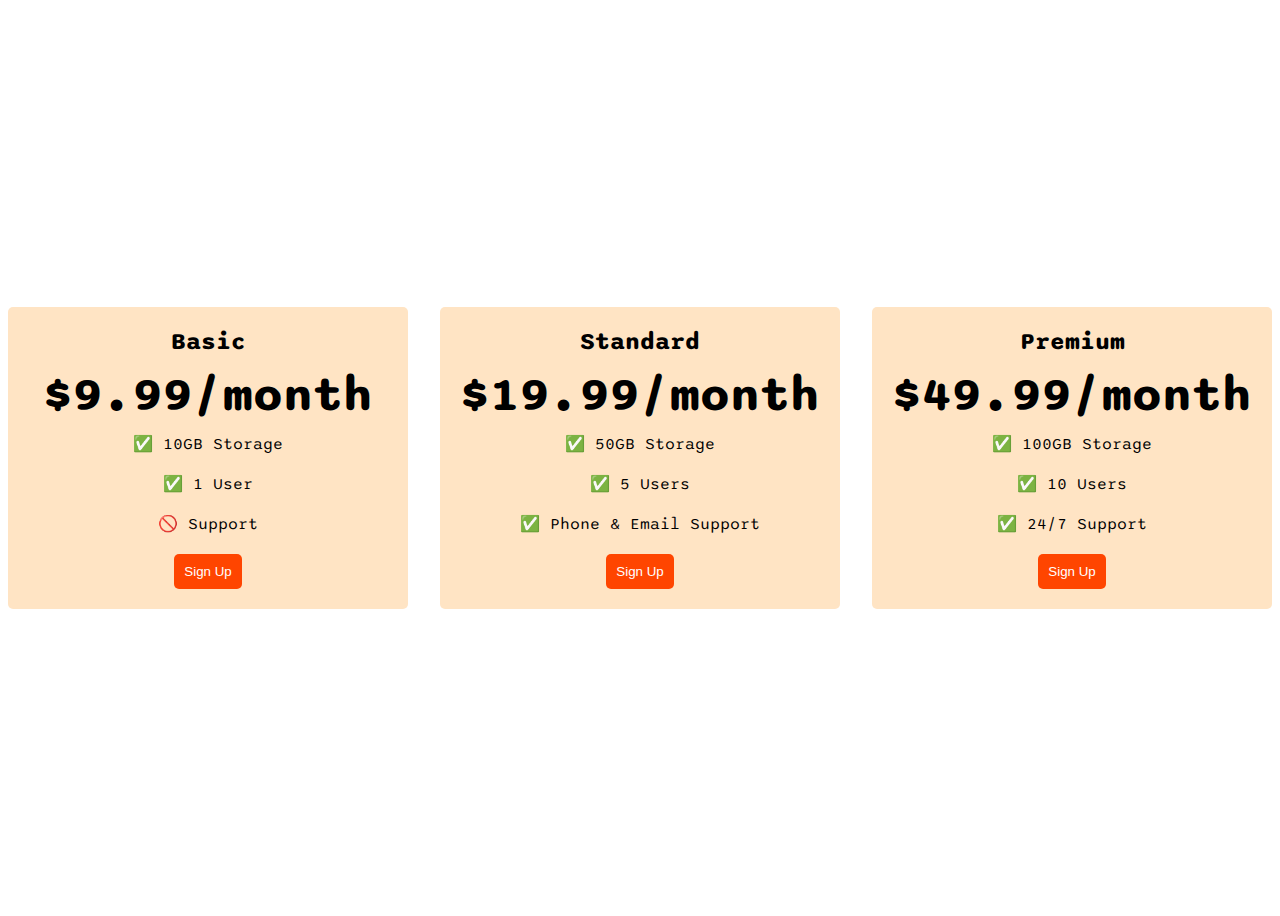
<file: Flexbox Pricing Table Project/index.html>
<!DOCTYPE html>
<html>

<head>
  <title>Flexbox Pricing Table</title>
  <link rel="preconnect" href="https://fonts.googleapis.com">
  <link rel="preconnect" href="https://fonts.gstatic.com" crossorigin>
  <link href="https://fonts.googleapis.com/css2?family=Sono:wght@400;700&display=swap" rel="stylesheet">
  <style>
    body {
      font-family: 'Sono', sans-serif;
    }

    .pricing-container {
      display: flex;
      justify-content: center;
      align-items: center;
      height: 100vh;
      gap: 2rem;
    }

    .pricing-plan {
      flex: 1;
      background-color: bisque;
      max-width: 400px;
      text-align: center;
      padding: 20px;
      border-radius: 5px;
    }

    .plan-title {
      font-size: 24px;
      font-weight: bold;
      margin-bottom: 10px;
    }

    .plan-price {
      font-size: 48px;
      font-weight: bold;
      margin-bottom: 10px
    }

    .plan-features{
      list-style: none;
      margin: 0px;
      padding: 0px;
    }

    .plan-features li{
      margin-bottom: 20px;
    }

    .plan-button{
      background-color: orangered;
      color: white;
      border-radius: 5px;
      padding: 10px;
      border: none;

    }

    /* Hint: What can you do with a media query and flexbox? */
    @media (max-width: 1250px) {
      .pricing-container {
        flex-direction: column;
        height: 100%;
      }
    }
  </style>
</head>

<body>
  <div class="pricing-container">
    <div class="pricing-plan">
      <div class="plan-title">Basic</div>
      <div class="plan-price">$9.99/month</div>
      <ul class="plan-features">
        <li>✅ 10GB Storage</li>
        <li>✅ 1 User</li>
        <li>🚫 Support</li>
      </ul>
      <button class="plan-button">Sign Up</a>
    </div>
    <div class="pricing-plan">
      <div class="plan-title">Standard</div>
      <div class="plan-price"> $19.99/month</div>
      <ul class="plan-features">
        <li>✅ 50GB Storage</li>
        <li>✅ 5 Users</li>
        <li>✅ Phone &amp; Email Support</li>
      </ul>
      <button class="plan-button">Sign Up</a>
    </div>
    <div class="pricing-plan">
      <div class="plan-title"> Premium</div>
      <div class="plan-price"> $49.99/month</div>
      <ul class="plan-features">
        <li>✅ 100GB Storage</li>
        <li>✅ 10 Users</li>
        <li>✅ 24/7 Support</li>
      </ul>
      <button class="plan-button">Sign Up</a>
    </div>
  </div>

</body>

</html>
</file>
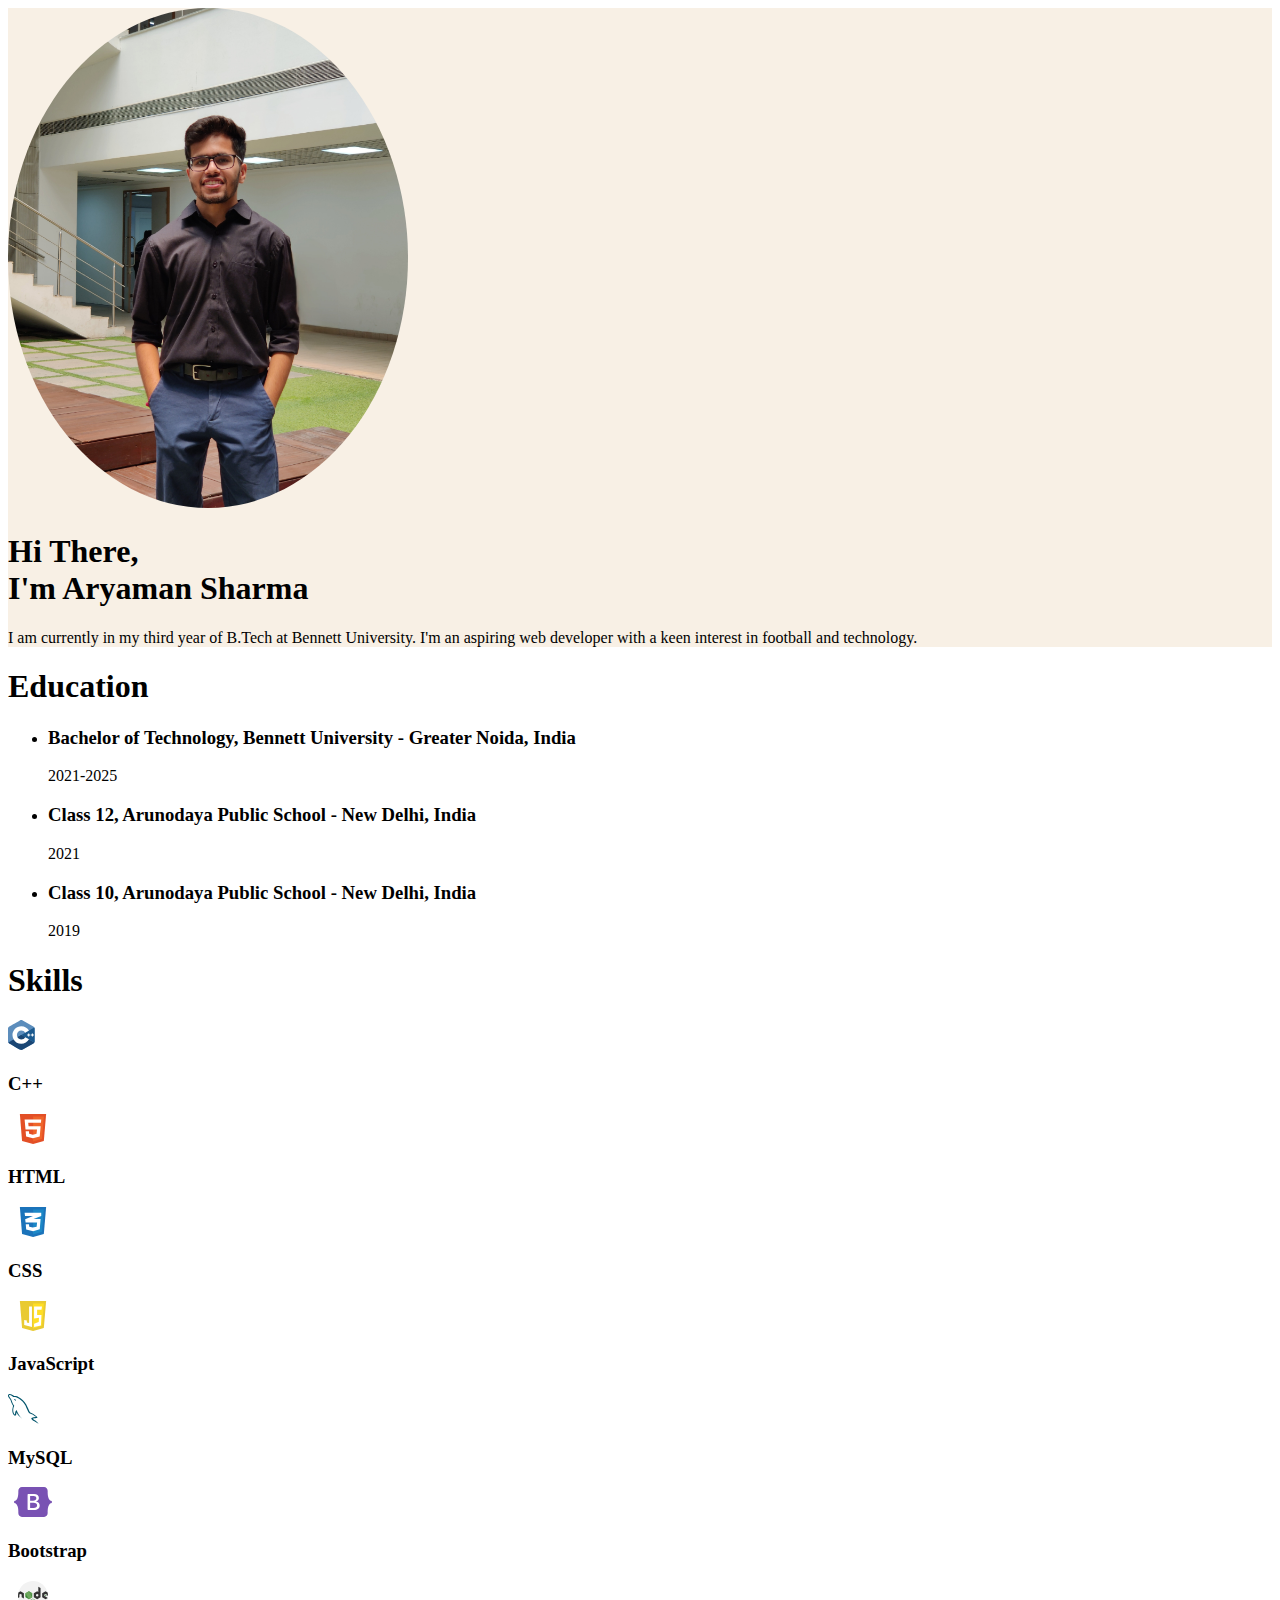
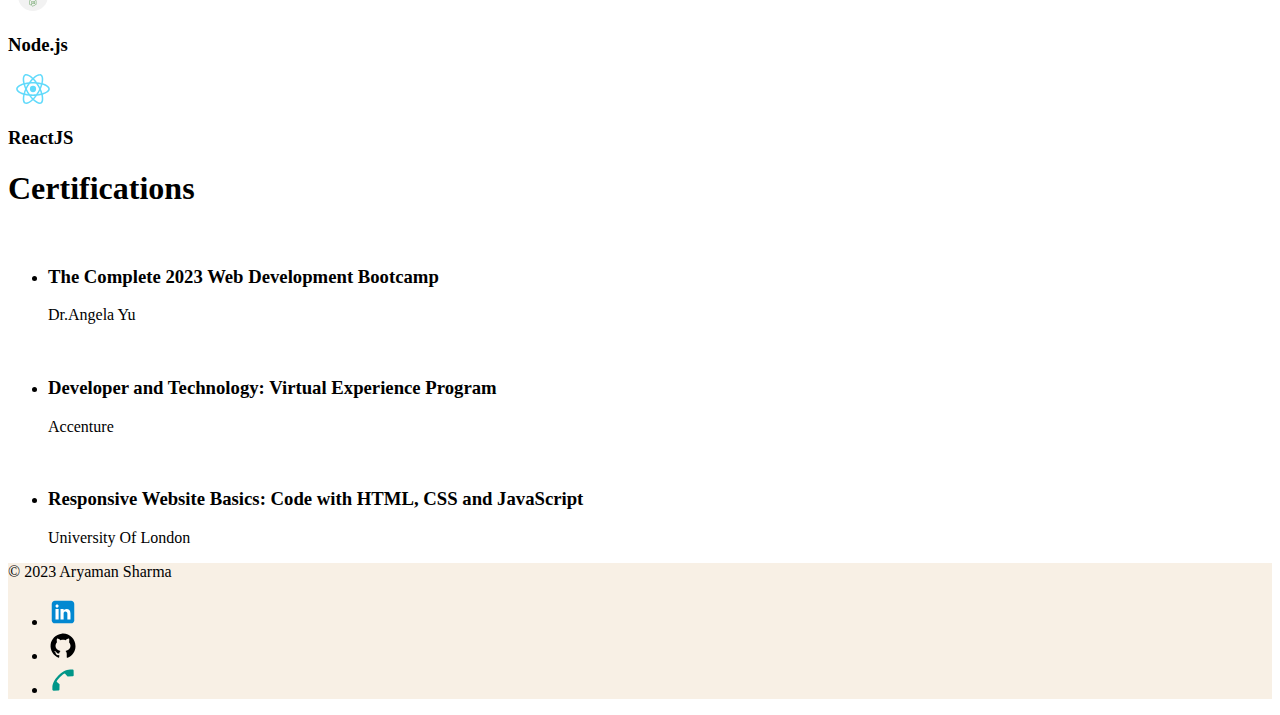
<file: Portfolio Website/index.html>
<!DOCTYPE html>
<html lang="en">
<head>
    <meta charset="UTF-8">
    <meta name="viewport" content="width=device-width, initial-scale=1.0">
    <title>Personal Portfolio</title>
    <link href="https://cdn.jsdelivr.net/npm/bootstrap@5.3.2/dist/css/bootstrap.min.css" rel="stylesheet" integrity="sha384-T3c6CoIi6uLrA9TneNEoa7RxnatzjcDSCmG1MXxSR1GAsXEV/Dwwykc2MPK8M2HN" crossorigin="anonymous">
    <link rel="stylesheet" href="styles.css">
</head>
<body>
  
  <!-- About -->
    <section id="about">
        <div class="container px-4 py-5" id="icon-grid">
            <div class="row flex-lg-row-reverse align-items-center g-5 py-5">
              <div class="col-10 col-sm-8 col-lg-6">
                <img src="./images/profile.jpg" class="d-block mx-lg-auto img-fluid" alt="Bootstrap Themes" width="700" height="500" loading="lazy">
              </div>
              <div class="col-lg-6">
                <h1 class="display-5 fw-bold text-body-emphasis lh-1 mb-3">Hi There, <br> I'm Aryaman Sharma</h1>
                <p class="lead"> I am currently in my third year of B.Tech at Bennett University. I'm an aspiring web developer with a keen interest in football and technology. </p>
              </div>
            </div>
          </div>
    </section>
  <!-- About -->

  <!-- Education -->
    <section id="education">
      <div class="container px-4 py-5">
        <h1 class="pb-2 border-bottom">Education</h1>
        <ul>
          <li><h3 class="mb-0 fs-4 text-body-emphasis">Bachelor of Technology, Bennett University - Greater Noida, India</h3></li>
          <p class="fs-5 text-body-secondary">2021-2025</p>
          <li><h3 class="mb-0 fs-4 text-body-emphasis">Class 12, Arunodaya Public School - New Delhi, India</h3></li>
          <p class="fs-5 text-body-secondary">2021</p>
          <li><h3 class="mb-0 fs-4 text-body-emphasis">Class 10, Arunodaya Public School - New Delhi, India</h3></li>
          <p class="fs-5 text-body-secondary">2019</p>
        </ul>
      </div>
    </section>
  <!-- Education -->

  <!-- Skills   -->
    <section id="skills">
        <div class="container px-4 py-5" id="icon-grid">
            <h1 class="pb-2 border-bottom">Skills</h1>
        
            <div class="row row-cols-1 row-cols-sm-2 row-cols-md-3 row-cols-lg-4 g-4 py-5">
              <div class="col d-flex align-items-start">
                <svg width="50" height="30" viewBox="0 0 256 288" xmlns="http://www.w3.org/2000/svg" preserveAspectRatio="xMinYMin meet"><path d="M255.569 84.72c-.002-4.83-1.035-9.098-3.124-12.761-2.052-3.602-5.125-6.621-9.247-9.008-34.025-19.619-68.083-39.178-102.097-58.817-9.17-5.294-18.061-5.101-27.163.269C100.395 12.39 32.59 51.237 12.385 62.94 4.064 67.757.015 75.129.013 84.711 0 124.166.013 163.62 0 203.076c.002 4.724.991 8.909 2.988 12.517 2.053 3.711 5.169 6.813 9.386 9.254 20.206 11.703 88.02 50.547 101.56 58.536 9.106 5.373 17.997 5.565 27.17.269 34.015-19.64 68.075-39.198 102.105-58.817 4.217-2.44 7.333-5.544 9.386-9.252 1.994-3.608 2.985-7.793 2.987-12.518 0 0 0-78.889-.013-118.345" fill="#5C8DBC"/><path d="M128.182 143.509L2.988 215.593c2.053 3.711 5.169 6.813 9.386 9.254 20.206 11.703 88.02 50.547 101.56 58.536 9.106 5.373 17.997 5.565 27.17.269 34.015-19.64 68.075-39.198 102.105-58.817 4.217-2.44 7.333-5.544 9.386-9.252l-124.413-72.074" fill="#1A4674"/><path d="M91.101 164.861c7.285 12.718 20.98 21.296 36.69 21.296 15.807 0 29.58-8.687 36.828-21.541l-36.437-21.107-37.081 21.352" fill="#1A4674"/><path d="M255.569 84.72c-.002-4.83-1.035-9.098-3.124-12.761l-124.263 71.55 124.413 72.074c1.994-3.608 2.985-7.793 2.987-12.518 0 0 0-78.889-.013-118.345" fill="#1B598E"/><path d="M248.728 148.661h-9.722v9.724h-9.724v-9.724h-9.721v-9.721h9.721v-9.722h9.724v9.722h9.722v9.721M213.253 148.661h-9.721v9.724h-9.722v-9.724h-9.722v-9.721h9.722v-9.722h9.722v9.722h9.721v9.721" fill="#FFF"/><path d="M164.619 164.616c-7.248 12.854-21.021 21.541-36.828 21.541-15.71 0-29.405-8.578-36.69-21.296a42.062 42.062 0 0 1-5.574-20.968c0-23.341 18.923-42.263 42.264-42.263 15.609 0 29.232 8.471 36.553 21.059l36.941-21.272c-14.683-25.346-42.096-42.398-73.494-42.398-46.876 0-84.875 38-84.875 84.874 0 15.378 4.091 29.799 11.241 42.238 14.646 25.48 42.137 42.637 73.634 42.637 31.555 0 59.089-17.226 73.714-42.781l-36.886-21.371" fill="#FFF"/></svg>
                <div>
                  <h3 class="mb-0 fs-4 text-body-emphasis">C++</h3>
                </div>
              </div>
              <div class="col d-flex align-items-start">
                <svg fill="none" height="30" width="50" xmlns="http://www.w3.org/2000/svg" viewBox="0 0 124 141.53199999999998"><path d="M10.383 126.894L0 0l124 .255-10.979 126.639-50.553 14.638z" fill="#e34f26"/><path d="M62.468 129.277V12.085l51.064.17-9.106 104.851z" fill="#ef652a"/><path d="M99.49 41.362l1.446-15.49H22.383l4.34 47.49h54.213L78.81 93.617l-17.362 4.68-17.617-5.106-.936-12.085H27.319l2.128 24.681 32 8.936 32.255-8.936 4.34-48.17H41.107L39.49 41.362z" fill="#fff"/></svg>
                <div>
                  <h3 class="mb-0 fs-4 text-body-emphasis">HTML</h3>
                </div>
              </div>
              <div class="col d-flex align-items-start">
                <svg fill="none" height="30" width="50" xmlns="http://www.w3.org/2000/svg" viewBox="0 0 124 141.53"><path d="M10.383 126.892L0 0l124 .255-10.979 126.637-50.553 14.638z" fill="#1b73ba"/><path d="M62.468 129.275V12.085l51.064.17-9.106 104.85z" fill="#1c88c7"/><path d="M100.851 27.064H22.298l2.128 15.318h37.276l-36.68 15.745 2.127 14.808h54.043l-1.958 20.68-18.298 3.575-16.595-4.255-1.277-11.745H27.83l2.042 24.426 32.681 9.106 31.32-9.957 4-47.745H64.765l36.085-14.978z" fill="#fff"/></svg>
                <div>
                  <h3 class="mb-0 fs-4 text-body-emphasis">CSS</h3>
                </div>
              </div>
              <div class="col d-flex align-items-start">
                <svg fill="none" height="30" width="50" xmlns="http://www.w3.org/2000/svg" viewBox="0 0 124 141.53199999999998"><path d="M10.383 126.894L0 0l124 .255-10.979 126.639-50.553 14.638z" fill="#e9ca32"/><path d="M62.468 129.277V12.085l51.064.17-9.106 104.851z" fill="#ffde25"/><g fill="#fff"><path d="M57 26H43.5v78L33 102V91.5l-12.5-2V113l36.5 9.5zM67.127 26H104.5L102 40.95H81.394v24.533H102L99.5 115l-32.373 7.5V107L89 99.5 90.263 79l-23.136 3.35z"/></g></svg>
                <div>
                  <h3 class="mb-0 fs-4 text-body-emphasis">JavaScript</h3>
                </div>
              </div>
              <div class="col d-flex align-items-start">
                <svg width="50" height="30" viewBox="0 0 256 252" xmlns="http://www.w3.org/2000/svg" preserveAspectRatio="xMinYMin meet"><path d="M235.648 194.212c-13.918-.347-24.705 1.045-33.752 4.872-2.61 1.043-6.786 1.044-7.134 4.35 1.392 1.392 1.566 3.654 2.784 5.567 2.09 3.479 5.741 8.177 9.047 10.614 3.653 2.783 7.308 5.566 11.134 8.002 6.786 4.176 14.442 6.611 21.053 10.787 3.829 2.434 7.654 5.568 11.482 8.177 1.914 1.39 3.131 3.654 5.568 4.523v-.521c-1.219-1.567-1.567-3.828-2.784-5.568-1.738-1.74-3.48-3.306-5.22-5.046-5.045-6.784-11.308-12.7-18.093-17.571-5.567-3.828-17.747-9.047-20.008-15.485 0 0-.175-.173-.348-.347 3.827-.348 8.35-1.74 12.005-2.784 5.915-1.567 11.308-1.218 17.398-2.784 2.783-.696 5.567-1.566 8.35-2.436v-1.565c-3.13-3.132-5.392-7.307-8.698-10.265-8.873-7.657-18.617-15.137-28.707-21.4-5.394-3.48-12.354-5.742-18.095-8.699-2.086-1.045-5.567-1.566-6.784-3.306-3.133-3.827-4.873-8.872-7.134-13.396-5.044-9.57-9.917-20.182-14.267-30.272-3.13-6.786-5.044-13.572-8.872-19.834-17.92-29.577-37.406-47.497-67.33-65.07-6.438-3.653-14.093-5.219-22.27-7.132-4.348-.175-8.699-.522-13.048-.697-2.784-1.218-5.568-4.523-8.004-6.089C34.006 4.573 8.429-8.996 1.122 8.924c-4.698 11.308 6.96 22.442 10.96 28.185 2.96 4.001 6.786 8.524 8.874 13.048 1.218 2.956 1.565 6.09 2.783 9.221 2.785 7.653 5.393 16.18 9.048 23.314 1.914 3.653 4.001 7.48 6.437 10.786 1.392 1.913 3.827 2.784 4.35 5.915-2.435 3.48-2.61 8.7-4.003 13.049-6.263 19.66-3.826 44.017 5.046 58.457 2.783 4.348 9.395 13.92 18.268 10.265 7.83-3.131 6.09-13.048 8.35-21.747.524-2.09.176-3.48 1.219-4.872v.349c2.436 4.87 4.871 9.569 7.133 14.44 5.394 8.524 14.788 17.398 22.617 23.314 4.177 3.13 7.482 8.524 12.702 10.438v-.523h-.349c-1.044-1.566-2.61-2.261-4.001-3.48-3.131-3.13-6.612-6.958-9.047-10.438-7.306-9.744-13.745-20.53-19.486-31.665-2.783-5.392-5.22-11.308-7.481-16.701-1.045-2.09-1.045-5.22-2.784-6.263-2.61 3.827-6.437 7.133-8.351 11.83-3.304 7.481-3.653 16.702-4.871 26.27-.696.176-.349 0-.697.35-5.566-1.394-7.48-7.134-9.569-12.006-5.22-12.352-6.09-32.186-1.565-46.452 1.218-3.654 6.438-15.136 4.35-18.616-1.044-3.306-4.525-5.22-6.438-7.829-2.261-3.306-4.698-7.48-6.263-11.135-4.176-9.743-6.264-20.53-10.787-30.273-2.088-4.524-5.74-9.22-8.699-13.396-3.305-4.697-6.959-8.004-9.569-13.571-.869-1.913-2.088-5.045-.696-7.133.348-1.392 1.043-1.913 2.436-2.261 2.262-1.915 8.7.521 10.96 1.565 6.438 2.608 11.831 5.046 17.225 8.699 2.435 1.74 5.045 5.046 8.176 5.916h3.654c5.568 1.217 11.83.348 17.05 1.913 9.222 2.957 17.572 7.307 25.054 12.005 22.792 14.44 41.58 34.97 54.282 59.501 2.088 4 2.957 7.656 4.871 11.83 3.655 8.526 8.178 17.225 11.83 25.576 3.654 8.176 7.133 16.528 12.353 23.314 2.61 3.652 13.048 5.567 17.746 7.481 3.48 1.565 8.874 2.958 12.005 4.871 5.915 3.652 11.83 7.83 17.398 11.83 2.784 2.088 11.482 6.438 12.005 9.917z" fill="#00546B"/><path d="M58.186 43.022c-2.957 0-5.044.35-7.132.871v.348h.348c1.393 2.784 3.827 4.698 5.566 7.133 1.393 2.783 2.61 5.568 4.003 8.352.173-.175.347-.348.347-.348 2.437-1.741 3.654-4.524 3.654-8.7-1.044-1.217-1.218-2.435-2.088-3.653-1.043-1.741-3.306-2.61-4.698-4.003z" fill="#00546B"/></svg>
                <div>
                  <h3 class="mb-0 fs-4 text-body-emphasis">MySQL</h3>
                </div>
              </div>
              <div class="col d-flex align-items-start">
                <svg height="30" viewBox="0 0 512 407.864" width="50" xmlns="http://www.w3.org/2000/svg"><path d="m106.344 0c-29.214 0-50.831 25.57-49.863 53.3.929 26.641-.278 61.145-8.964 89.283-8.717 28.217-23.449 46.098-47.517 48.393v25.912c24.068 2.3 38.8 20.172 47.516 48.393 8.687 28.138 9.893 62.642 8.964 89.283-.968 27.726 20.649 53.3 49.868 53.3h299.347c29.214 0 50.827-25.57 49.859-53.3-.929-26.641.278-61.145 8.964-89.283 8.717-28.221 23.413-46.1 47.482-48.393v-25.912c-24.068-2.3-38.764-20.172-47.482-48.393-8.687-28.134-9.893-62.642-8.964-89.283.968-27.726-20.645-53.3-49.859-53.3h-299.355zm240.775 251.067c0 38.183-28.481 61.34-75.746 61.34h-80.458a8.678 8.678 0 0 1 -8.678-8.678v-199.593a8.678 8.678 0 0 1 8.678-8.678h80c39.411 0 65.276 21.348 65.276 54.124 0 23.005-17.4 43.6-39.567 47.208v1.2c30.176 3.31 50.495 24.21 50.495 53.077zm-84.519-128.1h-45.876v64.8h38.639c29.87 0 46.34-12.028 46.34-33.527-.003-20.148-14.163-31.273-39.103-31.273zm-45.876 90.511v71.411h47.564c31.1 0 47.573-12.479 47.573-35.931s-16.935-35.484-49.573-35.484h-45.564z" fill="#7952b3" fill-rule="evenodd"/></svg>
                <div>
                  <h3 class="mb-0 fs-4 text-body-emphasis">Bootstrap</h3>
                </div>
              </div>
              <div class="col d-flex align-items-start">
                <svg enable-background="new 0 0 2249 2249" height="30" width="50" viewBox="0 0 2249 2249" xmlns="http://www.w3.org/2000/svg"><path d="m2249 1124.5c0 621-503.5 1124.5-1124.5 1124.5-573 0-1045.9-428.5-1115.6-982.6-5.9-47.1-8.9-94.5-8.9-141.9 0-88 10.1-173.7 29.2-255.9 115.9-497.7 562.3-868.6 1095.3-868.6 531.7 0 977.2 369 1094.3 864.9 15.6 65.8 25.1 132.9 28.6 200.5 1.1 19.7 1.6 39.4 1.6 59.1z" fill="#f2f2f2"/><path d="m1068.3 1214.8v-292.4l-253.2-146.1-253.2 146.1v292.4l253.2 146.2z" fill="#3b8739"/><path d="m2065.4 1170.4 165 95.3-165 95.3-253.2-146.2v-292.3l253.2-146.2 153.4 88.6c15.6 65.8 25.1 132.9 28.6 200.5l-93.8 54.2v-101.8l-88.2-50.9-88.2 50.9v101.8z" fill="#333"/><path d="m2114.6 1097v-56.8l-49.1-28.4-49.2 28.4v56.8l49.2 28.4z" fill="#66a060"/><path d="m442.3 922.5v385.5l-168.9-96.3v-197.7l-84.3-48.7-84.3 48.7v197.6l-95.9 54.7c-5.9-47-8.9-94.4-8.9-141.8 0-88 10.1-173.7 29.2-255.9l159.9-92.3z" fill="#333"/><path d="m815 776.2 253.2 438.5-253.2 146.2-253.1-438.5z" fill="#6da75d"/><path d="m561.9 1214.8 86.9-141.8-86.9-150.6z" fill="#55a344"/><path d="m983.8 1068.6 84.4-146.2-253.1-146.1z" fill="#639d57"/><path d="m1522.3 437.4v387.9l-84.9-49-253.2 146.2v292.4l253.2 146.2 253.2-146.2v-687.4zm-.5 679.9-84.4 48.7-84.4-48.7v-97.4l84.4-48.7 84.4 48.7z" fill="#333"/><g fill="#66a060"><path d="m1239.4 1575.7s-5-42.7-50.7-42.7-77 6-77 31.3 88.9 25.3 122.7 35.3c33.8 9.9 63.6 35.8 48.7 81.5s-60.6 50.7-131.2 50.7-86.5-58.6-86.5-81.5h39.8s-5 35.8 41.7 41.7 91.4 9.3 97.4-26.8c8-47.7-151.1-23.9-165-70.6-11.8-39.5-5-91.4 74.5-99.4s123.2 27.2 123.2 79.5z"/><path d="m855.3 1762 87.9 50.7c44.2 25.5 99.4-6.4 99.4-57.4v-252.6h-35.8v242.6c0 27.8-30.1 45.3-54.3 31.3l-61.3-35.4v-258.9l224.2-129.4 224.2 129.4v258.9l-224.2 129.4-64.6-37.3-42.2 17 106.8 61.6 260-150.1v-300.2l-260-150.1-260 150.1z"/></g></svg>
                <div>
                  <h3 class="mb-0 fs-4 text-body-emphasis">Node.js</h3>
                </div>
              </div>
              <div class="col d-flex align-items-start">
                <svg height="30" viewBox="175.7 78 490.6 436.9" width="50" xmlns="http://www.w3.org/2000/svg"><g fill="#61dafb"><path d="m666.3 296.5c0-32.5-40.7-63.3-103.1-82.4 14.4-63.6 8-114.2-20.2-130.4-6.5-3.8-14.1-5.6-22.4-5.6v22.3c4.6 0 8.3.9 11.4 2.6 13.6 7.8 19.5 37.5 14.9 75.7-1.1 9.4-2.9 19.3-5.1 29.4-19.6-4.8-41-8.5-63.5-10.9-13.5-18.5-27.5-35.3-41.6-50 32.6-30.3 63.2-46.9 84-46.9v-22.3c-27.5 0-63.5 19.6-99.9 53.6-36.4-33.8-72.4-53.2-99.9-53.2v22.3c20.7 0 51.4 16.5 84 46.6-14 14.7-28 31.4-41.3 49.9-22.6 2.4-44 6.1-63.6 11-2.3-10-4-19.7-5.2-29-4.7-38.2 1.1-67.9 14.6-75.8 3-1.8 6.9-2.6 11.5-2.6v-22.3c-8.4 0-16 1.8-22.6 5.6-28.1 16.2-34.4 66.7-19.9 130.1-62.2 19.2-102.7 49.9-102.7 82.3 0 32.5 40.7 63.3 103.1 82.4-14.4 63.6-8 114.2 20.2 130.4 6.5 3.8 14.1 5.6 22.5 5.6 27.5 0 63.5-19.6 99.9-53.6 36.4 33.8 72.4 53.2 99.9 53.2 8.4 0 16-1.8 22.6-5.6 28.1-16.2 34.4-66.7 19.9-130.1 62-19.1 102.5-49.9 102.5-82.3zm-130.2-66.7c-3.7 12.9-8.3 26.2-13.5 39.5-4.1-8-8.4-16-13.1-24-4.6-8-9.5-15.8-14.4-23.4 14.2 2.1 27.9 4.7 41 7.9zm-45.8 106.5c-7.8 13.5-15.8 26.3-24.1 38.2-14.9 1.3-30 2-45.2 2-15.1 0-30.2-.7-45-1.9-8.3-11.9-16.4-24.6-24.2-38-7.6-13.1-14.5-26.4-20.8-39.8 6.2-13.4 13.2-26.8 20.7-39.9 7.8-13.5 15.8-26.3 24.1-38.2 14.9-1.3 30-2 45.2-2 15.1 0 30.2.7 45 1.9 8.3 11.9 16.4 24.6 24.2 38 7.6 13.1 14.5 26.4 20.8 39.8-6.3 13.4-13.2 26.8-20.7 39.9zm32.3-13c5.4 13.4 10 26.8 13.8 39.8-13.1 3.2-26.9 5.9-41.2 8 4.9-7.7 9.8-15.6 14.4-23.7 4.6-8 8.9-16.1 13-24.1zm-101.4 106.7c-9.3-9.6-18.6-20.3-27.8-32 9 .4 18.2.7 27.5.7 9.4 0 18.7-.2 27.8-.7-9 11.7-18.3 22.4-27.5 32zm-74.4-58.9c-14.2-2.1-27.9-4.7-41-7.9 3.7-12.9 8.3-26.2 13.5-39.5 4.1 8 8.4 16 13.1 24s9.5 15.8 14.4 23.4zm73.9-208.1c9.3 9.6 18.6 20.3 27.8 32-9-.4-18.2-.7-27.5-.7-9.4 0-18.7.2-27.8.7 9-11.7 18.3-22.4 27.5-32zm-74 58.9c-4.9 7.7-9.8 15.6-14.4 23.7-4.6 8-8.9 16-13 24-5.4-13.4-10-26.8-13.8-39.8 13.1-3.1 26.9-5.8 41.2-7.9zm-90.5 125.2c-35.4-15.1-58.3-34.9-58.3-50.6s22.9-35.6 58.3-50.6c8.6-3.7 18-7 27.7-10.1 5.7 19.6 13.2 40 22.5 60.9-9.2 20.8-16.6 41.1-22.2 60.6-9.9-3.1-19.3-6.5-28-10.2zm53.8 142.9c-13.6-7.8-19.5-37.5-14.9-75.7 1.1-9.4 2.9-19.3 5.1-29.4 19.6 4.8 41 8.5 63.5 10.9 13.5 18.5 27.5 35.3 41.6 50-32.6 30.3-63.2 46.9-84 46.9-4.5-.1-8.3-1-11.3-2.7zm237.2-76.2c4.7 38.2-1.1 67.9-14.6 75.8-3 1.8-6.9 2.6-11.5 2.6-20.7 0-51.4-16.5-84-46.6 14-14.7 28-31.4 41.3-49.9 22.6-2.4 44-6.1 63.6-11 2.3 10.1 4.1 19.8 5.2 29.1zm38.5-66.7c-8.6 3.7-18 7-27.7 10.1-5.7-19.6-13.2-40-22.5-60.9 9.2-20.8 16.6-41.1 22.2-60.6 9.9 3.1 19.3 6.5 28.1 10.2 35.4 15.1 58.3 34.9 58.3 50.6-.1 15.7-23 35.6-58.4 50.6z"/><circle cx="420.9" cy="296.5" r="45.7"/></g></svg>
                <div>
                  <h3 class="mb-0 fs-4 text-body-emphasis">ReactJS</h3>
                </div>
              </div>
            </div>
          </div>
    </section>
  <!-- Skills -->

  <!-- Projects -->
    <!-- <section id="projects">
      <div class="container px-4 py-5">
        <h1 class="pb-2 border-bottom">Projects</h1>
        <div class="row row-cols-1 row-cols-md-3 mb-3 text-center">
          <div class="col">
            <div class="card mb-4 rounded-3 shadow-sm">
              <div class="card-header py-3 ">
                <h3 class="my-0 fw-bold">Project 1</h3>
              </div>
              <div class="card-body">
                <p>Lorem Ipsum is simply dummy text of the printing and typesetting industry. Lorem Ipsum has been the industry's standard dummy text ever since the 1500s, when an unknown printer took a galley of type and scrambled it to make a type specimen book. It has survived not only five centuries, but also the leap into electronic typesetting, remaining essentially unchanged. It was popularised in the 1960s with the release of Letraset sheets containing Lorem Ipsum passages.</p>
                <button type="button" class="w-100 btn btn-lg ">See Project</button>
              </div>
            </div>
          </div>
          <div class="col">
            <div class="card mb-4 rounded-3 shadow-sm">
              <div class="card-header py-3">
                <h3 class="my-0 fw-bold">Project 2</h3>
              </div>
              <div class="card-body">
                <p>Lorem Ipsum is simply dummy text of the printing and typesetting industry. Lorem Ipsum has been the industry's standard dummy text ever since the 1500s, when an unknown printer took a galley of type and scrambled it to make a type specimen book. It has survived not only five centuries, but also the leap into electronic typesetting, remaining essentially unchanged. It was popularised in the 1960s with the release of Letraset sheets containing Lorem Ipsum passages.</p>
                <button type="button" class="w-100 btn btn-lg ">See Project</button>
              </div>
            </div>
          </div>
          <div class="col">
            <div class="card mb-4 rounded-3">
              <div class="card-header py-3">
                <h3 class="my-0 fw-bold">Project 2</h3>
              </div>
              <div class="card-body">
                <p>Lorem Ipsum is simply dummy text of the printing and typesetting industry. Lorem Ipsum has been the industry's standard dummy text ever since the 1500s, when an unknown printer took a galley of type and scrambled it to make a type specimen book. It has survived not only five centuries, but also the leap into electronic typesetting, remaining essentially unchanged. It was popularised in the 1960s with the release of Letraset sheets containing Lorem Ipsum passages.</p>
                <button type="button" class="w-100 btn btn-lg ">See Project</button>
              </div>
            </div>
          </div>
        </div>

      </div>
    </section> -->
  <!-- Projects -->

  <!-- Certificates -->
    <section id="certificates">
        <div class="container px-4 py-5">
            <h1 class="pb-2 border-bottom">Certifications</h1> <br>
            <ul>
                <li>
                    <h3 class="fw-bold mb-0 fs-4 text-body-emphasis">The Complete 2023 Web Development Bootcamp</h3>
                    <p class="fs-5 text-body-secondary"> Dr.Angela Yu</p>
                </li> <br>
                <li>
                    <h3 class="fw-bold mb-0 fs-4 text-body-emphasis">Developer and Technology: Virtual Experience Program</h3>
                    <p class="fs-5 text-body-secondary"> Accenture</p>
                </li> <br>
                <li>
                    <h3 class="fw-bold mb-0 fs-4 text-body-emphasis">Responsive Website Basics: Code with HTML, CSS and JavaScript</h3>
                    <p class="fs-5 text-body-secondary"> University Of London </p>
                </li>
            </ul>
        </div>
    </section>
  <!-- Certificates -->

  <!-- Footer -->
    <section id="footer">
      <div class="container px-4 py-5">
        <footer class="d-flex flex-wrap justify-content-between align-items-center py-3 my-4 border-top">
          <div class="col-md-4 d-flex align-items-center">
            <span class="mb-3 mb-md-0 text-body-secondary">© 2023 Aryaman Sharma</span>
          </div>
      
          <ul class="nav col-md-4 justify-content-end list-unstyled d-flex">
            <li class="ms-3"><a class="text-body-secondary" href="https://www.linkedin.com/in/aryaman-sharma-91473222b/"><svg xmlns="http://www.w3.org/2000/svg"  viewBox="0 0 48 48" width="30" height="30"><path fill="#0288D1" d="M42,37c0,2.762-2.238,5-5,5H11c-2.761,0-5-2.238-5-5V11c0-2.762,2.239-5,5-5h26c2.762,0,5,2.238,5,5V37z"/><path fill="#FFF" d="M12 19H17V36H12zM14.485 17h-.028C12.965 17 12 15.888 12 14.499 12 13.08 12.995 12 14.514 12c1.521 0 2.458 1.08 2.486 2.499C17 15.887 16.035 17 14.485 17zM36 36h-5v-9.099c0-2.198-1.225-3.698-3.192-3.698-1.501 0-2.313 1.012-2.707 1.99C24.957 25.543 25 26.511 25 27v9h-5V19h5v2.616C25.721 20.5 26.85 19 29.738 19c3.578 0 6.261 2.25 6.261 7.274L36 36 36 36z"/></svg>
            <li class="ms-3"><a class="text-body-secondary" href="https://github.com/aryaman0603"><?xml version="1.0"?><svg xmlns="http://www.w3.org/2000/svg"  viewBox="0 0 24 24" width="30" height="30"><path d="M10.9,2.1c-4.6,0.5-8.3,4.2-8.8,8.7c-0.5,4.7,2.2,8.9,6.3,10.5C8.7,21.4,9,21.2,9,20.8v-1.6c0,0-0.4,0.1-0.9,0.1 c-1.4,0-2-1.2-2.1-1.9c-0.1-0.4-0.3-0.7-0.6-1C5.1,16.3,5,16.3,5,16.2C5,16,5.3,16,5.4,16c0.6,0,1.1,0.7,1.3,1c0.5,0.8,1.1,1,1.4,1 c0.4,0,0.7-0.1,0.9-0.2c0.1-0.7,0.4-1.4,1-1.8c-2.3-0.5-4-1.8-4-4c0-1.1,0.5-2.2,1.2-3C7.1,8.8,7,8.3,7,7.6C7,7.2,7,6.6,7.3,6 c0,0,1.4,0,2.8,1.3C10.6,7.1,11.3,7,12,7s1.4,0.1,2,0.3C15.3,6,16.8,6,16.8,6C17,6.6,17,7.2,17,7.6c0,0.8-0.1,1.2-0.2,1.4 c0.7,0.8,1.2,1.8,1.2,3c0,2.2-1.7,3.5-4,4c0.6,0.5,1,1.4,1,2.3v2.6c0,0.3,0.3,0.6,0.7,0.5c3.7-1.5,6.3-5.1,6.3-9.3 C22,6.1,16.9,1.4,10.9,2.1z"/></svg></a></li>
            <li class="ms-3"><a class="text-body-secondary" href="./contact.html"><?xml version="1.0"?><svg width="30" height="30" viewBox="0 0 1024 1024" class="icon"  version="1.1" xmlns="http://www.w3.org/2000/svg"><path d="M834.133333 149.333333h-78.933333C473.6 153.6 151.466667 514.133333 149.333333 755.2v78.933333c0 21.333333 17.066667 40.533333 40.533334 40.533334l160-2.133334c21.333333 0 40.533333-19.2 40.533333-40.533333l4.266667-174.933333-100.266667-85.333334c0-55.466667 224-279.466667 281.6-281.6l91.733333 100.266667 168.533334-4.266667c21.333333 0 40.533333-19.2 40.533333-40.533333L874.666667 189.866667c0-23.466667-17.066667-40.533333-40.533334-40.533334z" fill="#009688" /></svg></a></li>
          </ul>
        </footer>
      </div>
    </section>
  <!-- Footer -->






    <script src="https://cdn.jsdelivr.net/npm/bootstrap@5.3.2/dist/js/bootstrap.bundle.min.js" integrity="sha384-C6RzsynM9kWDrMNeT87bh95OGNyZPhcTNXj1NW7RuBCsyN/o0jlpcV8Qyq46cDfL" crossorigin="anonymous"></script>
</body>
</html>
</file>
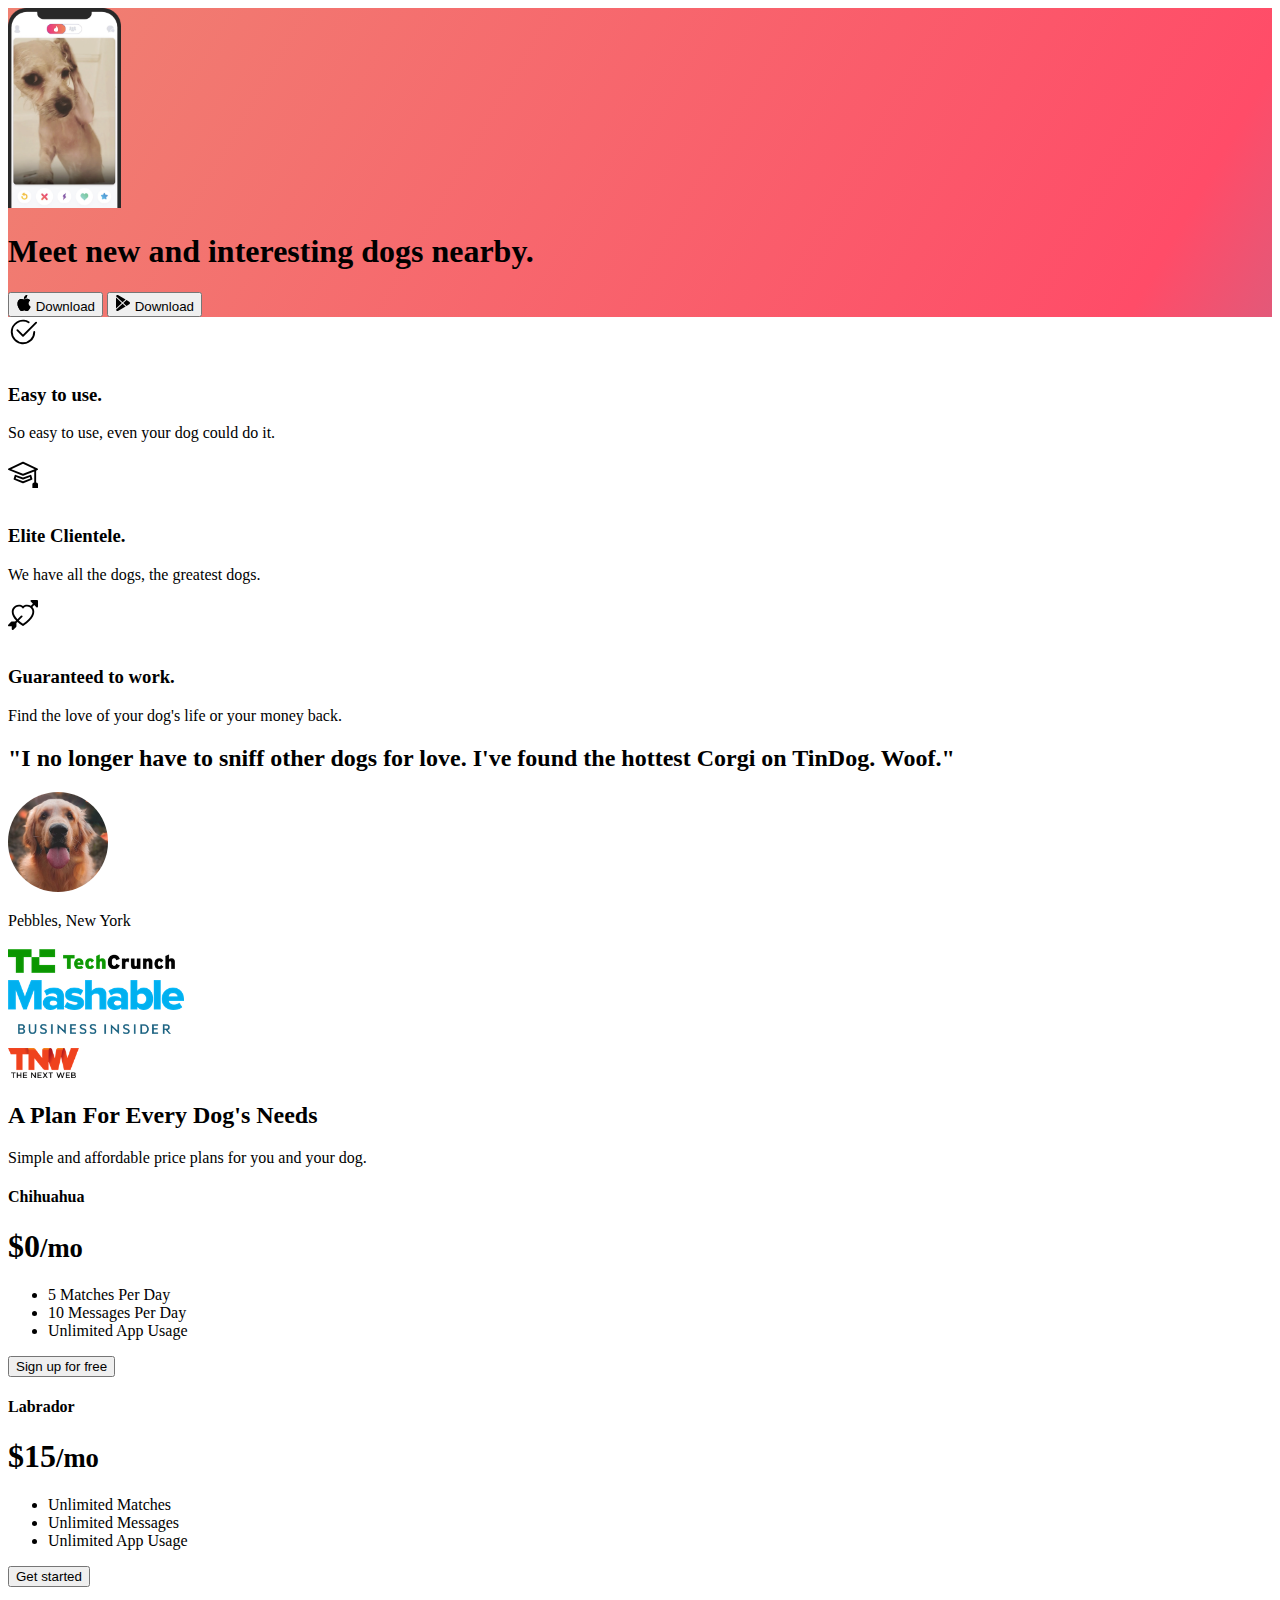
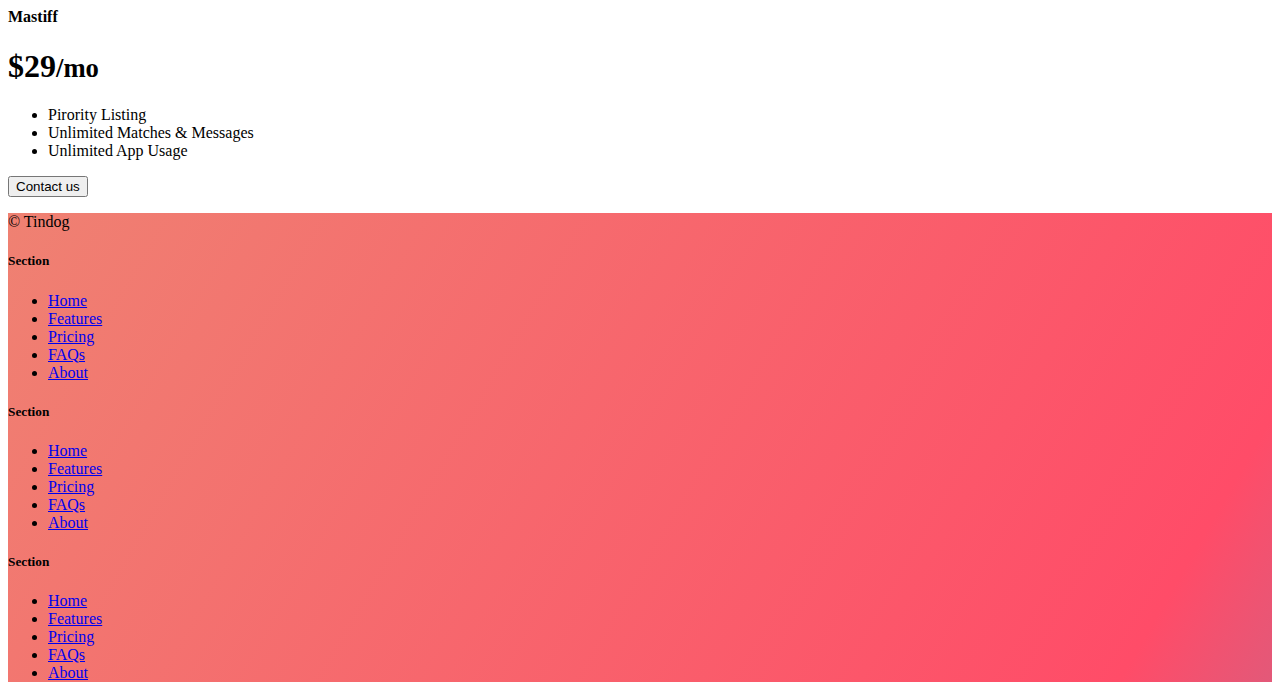
<file: TinDog Project/index.html>
<!DOCTYPE html>
<html lang="en">

<head>
  <meta charset="UTF-8">
  <meta name="viewport" content="width=device-width, initial-scale=1.0">
  <title>TinDog</title>
  <link href="https://cdn.jsdelivr.net/npm/bootstrap@5.3.2/dist/css/bootstrap.min.css" rel="stylesheet" integrity="sha384-T3c6CoIi6uLrA9TneNEoa7RxnatzjcDSCmG1MXxSR1GAsXEV/Dwwykc2MPK8M2HN" crossorigin="anonymous">
  <link rel="stylesheet" href="./css/style.css" />
</head>

<body>

  <!-- Title -->
  <section id="title" class="gradient-background">
    <div class="container col-xxl-8 px-4 pt-5">
      <div class="row flex-lg-row-reverse align-items-center g-5 pt-5">
        <div class="col-10 col-sm-8 col-lg-6">
          <img src="./images/iphone.png" class="d-block mx-lg-auto img-fluid" alt="Bootstrap Themes" height="200" loading="lazy">
        </div>
        <div class="col-lg-6">
          <h1 class="display-5 fw-bold text-body-emphasis lh-1 mb-3">Meet new and interesting dogs nearby.</h1>
          <div class="d-grid gap-2 d-md-flex justify-content-md-start">
            <button type="button" class="btn btn-light btn-lg px-4 me-md-2"><svg xmlns="http://www.w3.org/2000/svg" width="16" height="16" fill="currentColor" class="bi bi-apple mb-1" viewBox="0 0 16 16">
              <path
                d="M11.182.008C11.148-.03 9.923.023 8.857 1.18c-1.066 1.156-.902 2.482-.878 2.516.024.034 1.52.087 2.475-1.258.955-1.345.762-2.391.728-2.43Zm3.314 11.733c-.048-.096-2.325-1.234-2.113-3.422.212-2.189 1.675-2.789 1.698-2.854.023-.065-.597-.79-1.254-1.157a3.692 3.692 0 0 0-1.563-.434c-.108-.003-.483-.095-1.254.116-.508.139-1.653.589-1.968.607-.316.018-1.256-.522-2.267-.665-.647-.125-1.333.131-1.824.328-.49.196-1.422.754-2.074 2.237-.652 1.482-.311 3.83-.067 4.56.244.729.625 1.924 1.273 2.796.576.984 1.34 1.667 1.659 1.899.319.232 1.219.386 1.843.067.502-.308 1.408-.485 1.766-.472.357.013 1.061.154 1.782.539.571.197 1.111.115 1.652-.105.541-.221 1.324-1.059 2.238-2.758.347-.79.505-1.217.473-1.282Z" />
              <path
                d="M11.182.008C11.148-.03 9.923.023 8.857 1.18c-1.066 1.156-.902 2.482-.878 2.516.024.034 1.52.087 2.475-1.258.955-1.345.762-2.391.728-2.43Zm3.314 11.733c-.048-.096-2.325-1.234-2.113-3.422.212-2.189 1.675-2.789 1.698-2.854.023-.065-.597-.79-1.254-1.157a3.692 3.692 0 0 0-1.563-.434c-.108-.003-.483-.095-1.254.116-.508.139-1.653.589-1.968.607-.316.018-1.256-.522-2.267-.665-.647-.125-1.333.131-1.824.328-.49.196-1.422.754-2.074 2.237-.652 1.482-.311 3.83-.067 4.56.244.729.625 1.924 1.273 2.796.576.984 1.34 1.667 1.659 1.899.319.232 1.219.386 1.843.067.502-.308 1.408-.485 1.766-.472.357.013 1.061.154 1.782.539.571.197 1.111.115 1.652-.105.541-.221 1.324-1.059 2.238-2.758.347-.79.505-1.217.473-1.282Z" />
            </svg> Download</button>
            <button type="button" class="btn btn-outline-light btn-lg px-4"><svg xmlns="http://www.w3.org/2000/svg" width="16" height="16" fill="currentColor" class="bi bi-google-play mb-1" viewBox="0 0 16 16">
              <path
                d="M14.222 9.374c1.037-.61 1.037-2.137 0-2.748L11.528 5.04 8.32 8l3.207 2.96 2.694-1.586Zm-3.595 2.116L7.583 8.68 1.03 14.73c.201 1.029 1.36 1.61 2.303 1.055l7.294-4.295ZM1 13.396V2.603L6.846 8 1 13.396ZM1.03 1.27l6.553 6.05 3.044-2.81L3.333.215C2.39-.341 1.231.24 1.03 1.27Z" />
            </svg> Download</button>
          </div>
        </div>
      </div>
    </div>
  </section>
  <!-- Features -->
  <section id="features">
    <div class="container mt-5" id="hanging-icons">
      <div class="row g-4 py-5 row-cols-1 row-cols-lg-3">
        <div class="col d-flex align-items-start">
          <div class="icon-square text-body-emphasis bg-body-secondary d-inline-flex align-items-center justify-content-center fs-4 flex-shrink-0 me-3">
            <svg xmlns="http://www.w3.org/2000/svg" height="30" fill="currentColor" class="bi bi-check2-circle"
              viewBox="0 0 16 16">
              <path
                d="M2.5 8a5.5 5.5 0 0 1 8.25-4.764.5.5 0 0 0 .5-.866A6.5 6.5 0 1 0 14.5 8a.5.5 0 0 0-1 0 5.5 5.5 0 1 1-11 0z" />
                <path
                d="M15.354 3.354a.5.5 0 0 0-.708-.708L8 9.293 5.354 6.646a.5.5 0 1 0-.708.708l3 3a.5.5 0 0 0 .708 0l7-7z" />
            </svg>
          </div>
          <div>
            <h3 class="fs-2 text-body-emphasis">Easy to use.</h3>
            <p>So easy to use, even your dog could do it.</p>
          </div>
        </div>
        <div class="col d-flex align-items-start">
          <div class="icon-square text-body-emphasis bg-body-secondary d-inline-flex align-items-center justify-content-center fs-4 flex-shrink-0 me-3">
            <svg xmlns="http://www.w3.org/2000/svg" height="30" fill="currentColor" class="bi bi-mortarboard" viewBox="0 0 16 16">
              <path d="M8.211 2.047a.5.5 0 0 0-.422 0l-7.5 3.5a.5.5 0 0 0 .025.917l7.5 3a.5.5 0 0 0 .372 0L14 7.14V13a1 1 0 0 0-1 1v2h3v-2a1 1 0 0 0-1-1V6.739l.686-.275a.5.5 0 0 0 .025-.917l-7.5-3.5ZM8 8.46 1.758 5.965 8 3.052l6.242 2.913L8 8.46Z"/>
              <path d="M4.176 9.032a.5.5 0 0 0-.656.327l-.5 1.7a.5.5 0 0 0 .294.605l4.5 1.8a.5.5 0 0 0 .372 0l4.5-1.8a.5.5 0 0 0 .294-.605l-.5-1.7a.5.5 0 0 0-.656-.327L8 10.466 4.176 9.032Zm-.068 1.873.22-.748 3.496 1.311a.5.5 0 0 0 .352 0l3.496-1.311.22.748L8 12.46l-3.892-1.556Z"/>
            </svg>
          </div>
          <div>
            <h3 class="fs-2 text-body-emphasis">Elite Clientele.</h3>
            <p>We have all the dogs, the greatest dogs.</p>
          </div>
        </div>
        <div class="col d-flex align-items-start">
          <div class="icon-square text-body-emphasis bg-body-secondary d-inline-flex align-items-center justify-content-center fs-4 flex-shrink-0 me-3">
            <svg xmlns="http://www.w3.org/2000/svg" height="30" fill="currentColor" class="bi bi-arrow-through-heart"
              viewBox="0 0 16 16">
              <path fill-rule="evenodd"
                d="M2.854 15.854A.5.5 0 0 1 2 15.5V14H.5a.5.5 0 0 1-.354-.854l1.5-1.5A.5.5 0 0 1 2 11.5h1.793l.53-.53c-.771-.802-1.328-1.58-1.704-2.32-.798-1.575-.775-2.996-.213-4.092C3.426 2.565 6.18 1.809 8 3.233c1.25-.98 2.944-.928 4.212-.152L13.292 2 12.147.854A.5.5 0 0 1 12.5 0h3a.5.5 0 0 1 .5.5v3a.5.5 0 0 1-.854.354L14 2.707l-1.006 1.006c.236.248.44.531.6.845.562 1.096.585 2.517-.213 4.092-.793 1.563-2.395 3.288-5.105 5.08L8 13.912l-.276-.182a21.86 21.86 0 0 1-2.685-2.062l-.539.54V14a.5.5 0 0 1-.146.354l-1.5 1.5Zm2.893-4.894A20.419 20.419 0 0 0 8 12.71c2.456-1.666 3.827-3.207 4.489-4.512.679-1.34.607-2.42.215-3.185-.817-1.595-3.087-2.054-4.346-.761L8 4.62l-.358-.368c-1.259-1.293-3.53-.834-4.346.761-.392.766-.464 1.845.215 3.185.323.636.815 1.33 1.519 2.065l1.866-1.867a.5.5 0 1 1 .708.708L5.747 10.96Z" />
            </svg>
          </div>
          <div>
            <h3 class="fs-2 text-body-emphasis">Guaranteed to work.</h3>
            <p>Find the love of your dog's life or your money back.</p>
          </div>
        </div>
      </div>
    </div>
  </section>
  <!-- Testimonial -->
  <section id="testimonial">
    <div class="my-5">
      <div class="p-5 text-center bg-body-tertiary">
        <div class="container py-5">
          <h2 class="text-body-emphasis">"I no longer have to sniff other dogs for love. I've found the hottest Corgi on TinDog. Woof."</h2>
          <img class="profile-img mt-5" src="./images/dog-img.jpg" alt="dog image" />
          <p class="col-lg-8 mx-auto lead mt-2">
            Pebbles, New York
          </p>
        </div>

        <div class="container">
          <div class="row">
            <div class="col-lg-3 col-sm-12">
              <img src="./images/techcrunch.png" alt="techcrunch" height="30px" />
            </div>
            <div class="col-lg-3 col-sm-12">
              <img src="./images/mashable.png" alt="mashable" height="30px" />
            </div>
            <div class="col-lg-3 col-sm-12">
              <img src="./images/bizinsider.png" alt="bizinsider" height="30px" />
            </div>
            <div class="col-lg-3 col-sm-12">
              <img src="./images/tnw.png" alt="tnw" height="30px" />
            </div>
          </div>
        </div>
      </div>
    </div>
  </section>
  <!-- Pricing -->
  <section id="pricing">
    <div class="container">
      <div class="pricing-header p-3 pb-md-4 mx-auto text-center">
        <h2 class="display-4 fw-normal text-body-emphasis">A Plan For Every Dog's Needs</h2>
        <p class="fs-5 text-body-secondary">Simple and affordable price plans for you and your dog.</p>
      </div>
      <div class="row row-cols-1 row-cols-md-3 mb-3 text-center">
        <div class="col">
          <div class="card mb-4 rounded-3 shadow-sm">
            <div class="card-header py-3">
              <h4 class="my-0 fw-normal">Chihuahua</h4>
            </div>
            <div class="card-body">
              <h1 class="card-title pricing-card-title">$0<small class="text-body-secondary fw-light">/mo</small></h1>
              <ul class="list-unstyled mt-3 mb-4">
                <li>5 Matches Per Day</li>
                <li>10 Messages Per Day</li>
                <li>Unlimited App Usage</li>
              </ul>
              <button type="button" class="w-100 btn btn-lg btn-outline-dark">Sign up for free</button>
            </div>
          </div>
        </div>
        <div class="col">
          <div class="card mb-4 rounded-3 shadow-sm">
            <div class="card-header py-3">
              <h4 class="my-0 fw-normal">Labrador</h4>
            </div>
            <div class="card-body">
              <h1 class="card-title pricing-card-title">$15<small class="text-body-secondary fw-light">/mo</small></h1>
              <ul class="list-unstyled mt-3 mb-4">
                <li>Unlimited Matches</li>
                <li>Unlimited Messages</li>
                <li>Unlimited App Usage</li>
              </ul>
              <button type="button" class="w-100 btn btn-lg btn-dark">Get started</button>
            </div>
          </div>
        </div>
        <div class="col">
          <div class="card mb-4 rounded-3 shadow-sm">
            <div class="card-header py-3 text-bg-dark border-primary">
              <h4 class="my-0 fw-normal">Mastiff</h4>
            </div>
            <div class="card-body">
              <h1 class="card-title pricing-card-title">$29<small class="text-body-secondary fw-light">/mo</small></h1>
              <ul class="list-unstyled mt-3 mb-4">
                <li>Pirority Listing</li>
                <li>Unlimited Matches & Messages</li>
                <li>Unlimited App Usage</li>
              </ul>
              <button type="button" class="w-100 btn btn-lg btn-dark">Contact us</button>
            </div>
          </div>
        </div>
      </div>
    </div>
  </section>
  <!-- Footer -->
  <section id="footer" class="gradient-background">
    <div class="container">
      <footer class="row row-cols-1 row-cols-sm-2 row-cols-md-5 py-5 mt-5">
        <div class="col mb-3">
          <p class="text-body-secondary">© Tindog</p>
        </div>
    
        <div class="col mb-3">
    
        </div>
    
        <div class="col mb-3">
          <h5>Section</h5>
          <ul class="nav flex-column">
            <li class="nav-item mb-2"><a href="#" class="nav-link p-0 text-body-secondary">Home</a></li>
            <li class="nav-item mb-2"><a href="#" class="nav-link p-0 text-body-secondary">Features</a></li>
            <li class="nav-item mb-2"><a href="#" class="nav-link p-0 text-body-secondary">Pricing</a></li>
            <li class="nav-item mb-2"><a href="#" class="nav-link p-0 text-body-secondary">FAQs</a></li>
            <li class="nav-item mb-2"><a href="#" class="nav-link p-0 text-body-secondary">About</a></li>
          </ul>
        </div>
    
        <div class="col mb-3">
          <h5>Section</h5>
          <ul class="nav flex-column">
            <li class="nav-item mb-2"><a href="#" class="nav-link p-0 text-body-secondary">Home</a></li>
            <li class="nav-item mb-2"><a href="#" class="nav-link p-0 text-body-secondary">Features</a></li>
            <li class="nav-item mb-2"><a href="#" class="nav-link p-0 text-body-secondary">Pricing</a></li>
            <li class="nav-item mb-2"><a href="#" class="nav-link p-0 text-body-secondary">FAQs</a></li>
            <li class="nav-item mb-2"><a href="#" class="nav-link p-0 text-body-secondary">About</a></li>
          </ul>
        </div>
    
        <div class="col mb-3">
          <h5>Section</h5>
          <ul class="nav flex-column">
            <li class="nav-item mb-2"><a href="#" class="nav-link p-0 text-body-secondary">Home</a></li>
            <li class="nav-item mb-2"><a href="#" class="nav-link p-0 text-body-secondary">Features</a></li>
            <li class="nav-item mb-2"><a href="#" class="nav-link p-0 text-body-secondary">Pricing</a></li>
            <li class="nav-item mb-2"><a href="#" class="nav-link p-0 text-body-secondary">FAQs</a></li>
            <li class="nav-item mb-2"><a href="#" class="nav-link p-0 text-body-secondary">About</a></li>
          </ul>
        </div>
      </footer>
    </div>
  </section>



  <script src="https://cdn.jsdelivr.net/npm/bootstrap@5.3.2/dist/js/bootstrap.bundle.min.js" integrity="sha384-C6RzsynM9kWDrMNeT87bh95OGNyZPhcTNXj1NW7RuBCsyN/o0jlpcV8Qyq46cDfL" crossorigin="anonymous"></script>
</body>

</html>
</file>
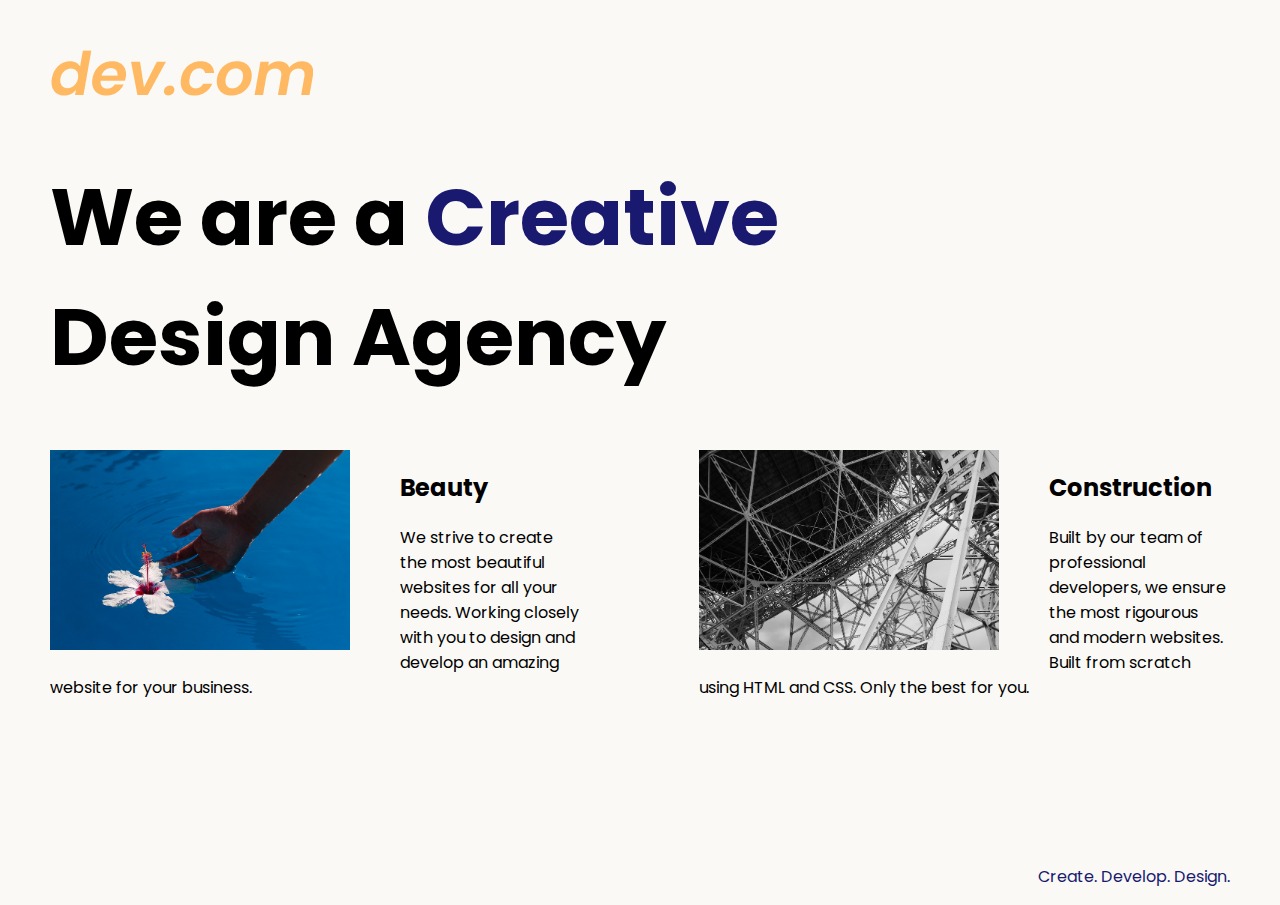
<file: Web Design Agency Project/index.html>
<!DOCTYPE html>
<html lang="en">

<head>
  <meta charset="UTF-8">
  <meta name="viewport" content="width=device-width, initial-scale=1.0">
  <title>Agency</title>
  <link rel="stylesheet" href="./style.css">
  <link rel="preconnect" href="https://fonts.googleapis.com">
  <link rel="preconnect" href="https://fonts.gstatic.com" crossorigin>
  <link href="https://fonts.googleapis.com/css2?family=Poppins:wght@400;700&display=swap" rel="stylesheet">
</head>

<body>
  <div class="main">
    <img class="logo" src="./assets/images/logo.png" alt="logo">
    <h1>We are a <span class="creative">Creative</span> <br/> Design Agency</h1>
    <div class="left card"><img class="tile-image" src="./assets/images/beautiful.jpg" alt="hand and flower in water">
      <h2 class="card-title">Beauty</h2>
      <p class="card-text">We strive to create the most beautiful websites for all your needs. Working closely with you
        to
        design and
        develop an amazing website for your business.</p>
    </div>

    <div class="right card"><img class="tile-image" src="./assets/images/construction.jpg" alt="metal structure">
      <h2 class="card-title">Construction</h2>
      <p>Built by our team of professional developers, we ensure the most rigourous and modern websites. Built from
        scratch using HTML and CSS. Only the best for you.</p>
    </div>

  </div>
  <footer>
    <p>Create. Develop. Design.</p>
  </footer>
</body>

</html>
</file>
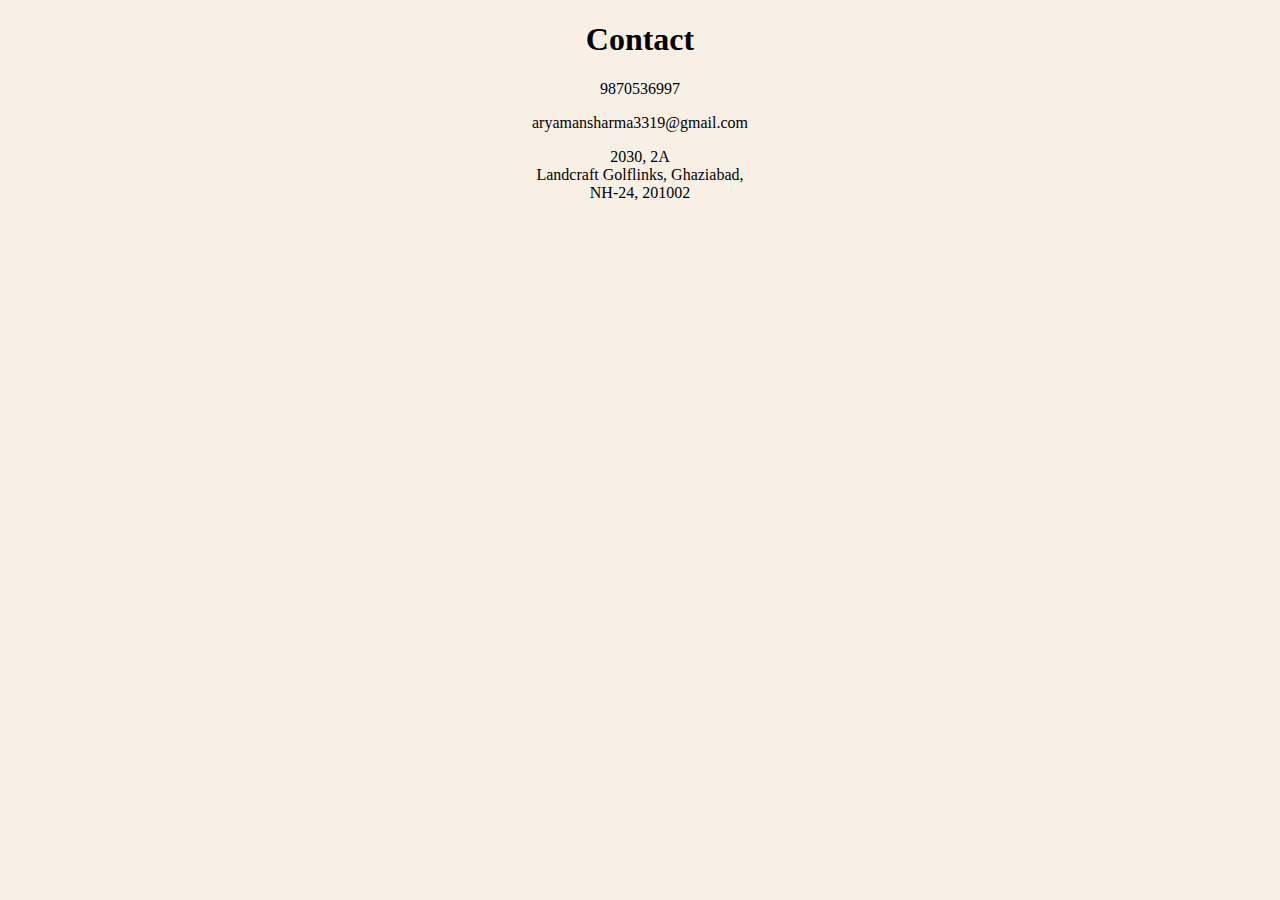
<file: Portfolio Website/contact.html>
<!DOCTYPE html>
<html lang="en">
<head>
  <meta charset="UTF-8">
  <meta name="viewport" content="width=device-width, initial-scale=1.0">
  <title>Contact</title>
  <style>
    body{
      background-color: #F8F0E5;
    }

    h1, p{
      text-align: center;
    }
  </style>
</head>
<body>
  <h1>Contact</h1>
  <p>9870536997</p>
  <p>aryamansharma3319@gmail.com</p>
  <p>2030, 2A <br> Landcraft Golflinks, Ghaziabad, <br> NH-24, 201002 </p>
</body>
</html>
</file>
<file: Portfolio Website/styles.css>
.d-block {
    border-radius: 50%;
    height: 500px;
    width: 400px;
}

#about, #footer{
    background-color: #F8F0E5
}

.w-100{
    background-color: #0F2C59;
    color: white;
}

.mb-4{
    height: auto;
    width: auto;
    background-color: #F8F0E5
}

.w-100:hover{
    border: 1px solid black;
}
</file>
<file: TinDog Project/css/style.css>
.gradient-background {
  background: linear-gradient(300deg, #00bfff, #ff4c68, #ef8172);
  background-size: 180% 180%;
  animation: gradient-animation 18s ease infinite;
}

@keyframes gradient-animation {
  0% {
    background-position: 0% 50%;
  }
  50% {
    background-position: 100% 50%;
  }
  100% {
    background-position: 0% 50%;
  }
}

.icon-square {
  width: 3rem;
  height: 3rem;
  border-radius: 0.75rem;
}

.profile-img {
  height: 100px;
  border-radius: 50%;
}
</file>
<file: Web Design Agency Project/style.css>
body {
  font-family: "Poppins", sans-serif;
  margin: 50px 50px 0 50px;
  background-color: #faf9f6;
  display: flex;
  flex-direction: column;
  min-height: 95vh;
}
.main {
  flex: 1;
}

h1 {
  font-size: 5rem;
}

footer {
  text-align: right;
  color: midnightblue;
}

.tile-image{
  float: left;
  height:200px;
  margin-right: 50px;
}

.card{
  width: 45%;
}

.left{
  float: left;
}

.right{
  float: right;
}

.creative{
  color: midnightblue;
}

@media (max-width: 680px) {
  .logo{
    width: 100px;
  }

  h1{
    text-align: center;
    font-size: 3.5rem;
  }

  .card {
    width: 100%;
    display: block;
    margin-bottom: 30px;
    text-align: justify;
  }

  .card img {
    margin-bottom: 10px;
    width: 100%;
    display: inline;
    object-fit: cover;
  }
}
</file>
